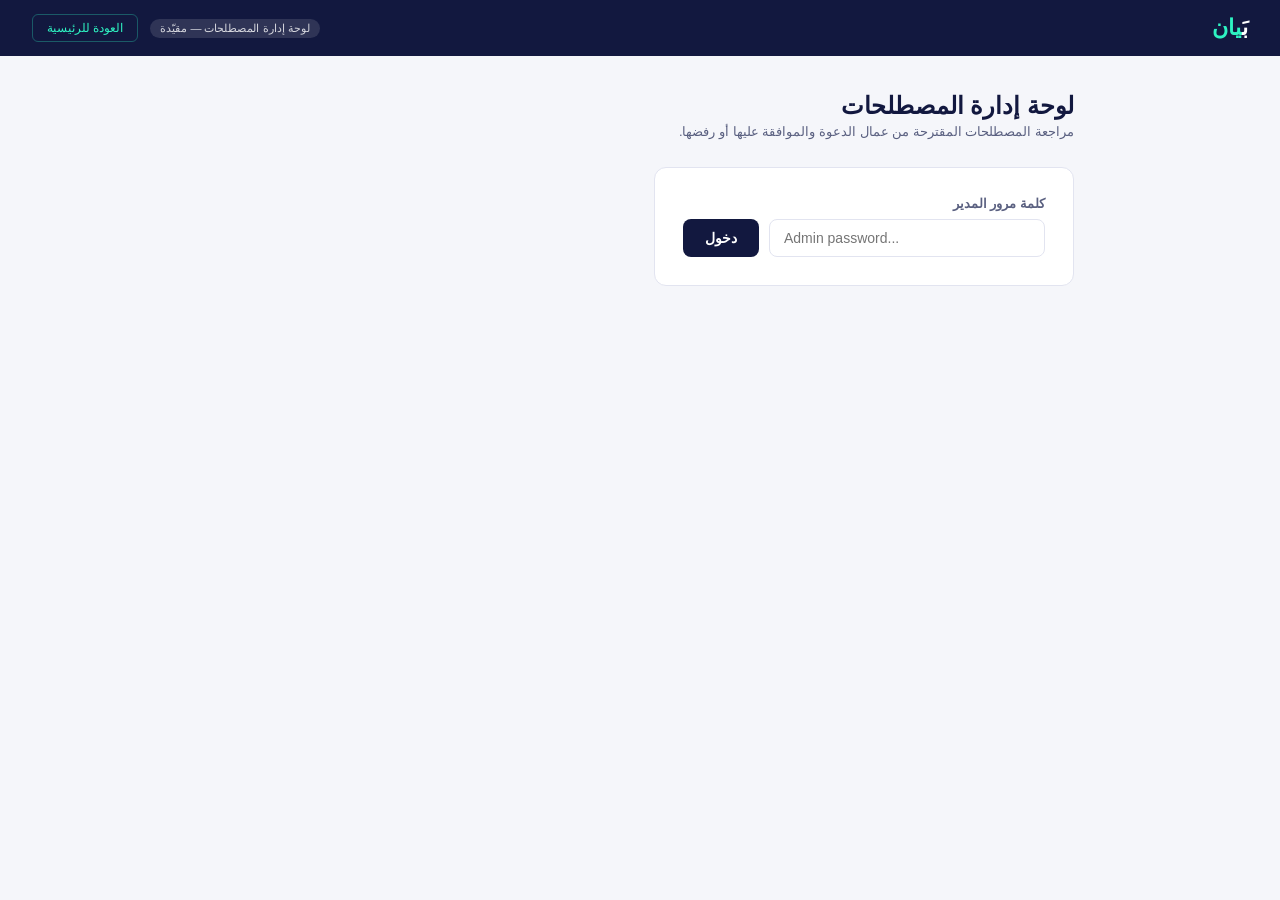
<file: src/web/templates/admin_terms.html>
<!DOCTYPE html>
<html lang="ar" dir="rtl">
<head>
<meta charset="UTF-8"/>
<meta name="viewport" content="width=device-width, initial-scale=1.0"/>
<title>بَيان — لوحة إدارة المصطلحات</title>
<style>
  *, *::before, *::after { box-sizing: border-box; margin: 0; padding: 0; }
  :root {
    --navy: #12183F; --purple: #6150EA; --teal: #2EF2C2;
    --bg: #F5F6FA; --bg2: #FFFFFF; --text-1: #12183F; --text-2: #5A6080;
    --border: #E2E4F0; --success: #0C9D74; --success-bg: #E8FBF5;
    --error: #D63F3F; --error-bg: #FEF0F0; --warn: #C47A00; --warn-bg: #FFF8E6;
    --radius: 12px;
  }
  body { font-family: 'Segoe UI', 'Helvetica Neue', sans-serif; background: var(--bg); color: var(--text-1); min-height: 100vh; }
  .header { background: var(--navy); padding: 14px 32px; display: flex; align-items: center; gap: 12px; }
  .header-logo { font-size: 22px; font-weight: 800; color: #fff; }
  .header-logo span { color: var(--teal); }
  .header-badge { font-size: 11px; background: rgba(255,255,255,0.12); color: rgba(255,255,255,0.8); padding: 3px 10px; border-radius: 20px; margin-right: auto; }
  .header-back { font-size: 12px; color: var(--teal); text-decoration: none; padding: 6px 14px; border: 1px solid rgba(46,242,194,0.3); border-radius: 6px; }
  .wrap { max-width: 900px; margin: 36px auto; padding: 0 16px 60px; }
  .page-title { font-size: 24px; font-weight: 800; color: var(--navy); margin-bottom: 4px; }
  .page-desc { font-size: 13px; color: var(--text-2); margin-bottom: 28px; }

  /* Auth gate */
  .gate-card { background: var(--bg2); border: 1px solid var(--border); border-radius: var(--radius); padding: 28px; max-width: 420px; }
  .gate-label { font-size: 13px; font-weight: 600; color: var(--text-2); margin-bottom: 8px; }
  .gate-row { display: flex; gap: 10px; }
  .gate-input { flex: 1; padding: 10px 14px; border: 1.5px solid var(--border); border-radius: 8px; font-size: 14px; outline: none; direction: ltr; }
  .gate-input:focus { border-color: var(--purple); }
  .gate-btn { padding: 10px 22px; background: var(--navy); color: #fff; border: none; border-radius: 8px; font-size: 14px; font-weight: 600; cursor: pointer; }
  .gate-err { font-size: 12px; color: var(--error); margin-top: 8px; display: none; }

  /* Stats row */
  .stats-row { display: flex; gap: 14px; margin-bottom: 24px; }
  .stat-card { background: var(--bg2); border: 1px solid var(--border); border-radius: 10px; padding: 16px 20px; flex: 1; }
  .stat-num { font-size: 28px; font-weight: 800; color: var(--purple); }
  .stat-label { font-size: 12px; color: var(--text-2); margin-top: 2px; }

  /* Section */
  .section-card { background: var(--bg2); border: 1px solid var(--border); border-radius: var(--radius); margin-bottom: 20px; overflow: hidden; }
  .section-head { padding: 16px 20px; border-bottom: 1px solid var(--border); display: flex; align-items: center; gap: 10px; }
  .section-head-title { font-size: 15px; font-weight: 700; color: var(--navy); }
  .section-badge { font-size: 11px; padding: 2px 9px; border-radius: 20px; font-weight: 700; }
  .badge-pending { background: var(--warn-bg); color: var(--warn); }
  .badge-approved { background: var(--success-bg); color: var(--success); }

  /* Term rows */
  .term-row { padding: 16px 20px; border-bottom: 1px solid var(--border); }
  .term-row:last-child { border-bottom: none; }
  .term-header { display: flex; align-items: flex-start; gap: 12px; margin-bottom: 8px; }
  .term-arabic { font-size: 18px; font-weight: 700; color: var(--navy); }
  .term-meta { font-size: 11px; color: var(--text-2); margin-top: 4px; }
  .term-field { margin-bottom: 6px; font-size: 13px; }
  .term-field-label { font-weight: 600; color: var(--text-2); margin-left: 6px; }
  .term-field-val { color: var(--text-1); }
  .term-actions { display: flex; gap: 8px; margin-top: 12px; }
  .btn-approve { padding: 7px 18px; background: var(--success); color: #fff; border: none; border-radius: 7px; font-size: 13px; font-weight: 600; cursor: pointer; }
  .btn-approve:hover { opacity: 0.88; }
  .btn-reject { padding: 7px 18px; background: transparent; color: var(--error); border: 1px solid var(--error); border-radius: 7px; font-size: 13px; font-weight: 600; cursor: pointer; }
  .btn-reject:hover { background: var(--error-bg); }
  .empty-msg { padding: 28px 20px; text-align: center; color: var(--text-2); font-size: 14px; }
  .admin-panel { display: none; }
  .admin-panel.visible { display: block; }
  .toast { position: fixed; bottom: 24px; left: 50%; transform: translateX(-50%); background: var(--navy); color: #fff; padding: 11px 22px; border-radius: 8px; font-size: 14px; display: none; z-index: 999; }
</style>
</head>
<body>
<header class="header">
  <div class="header-logo">بَ<span>يان</span></div>
  <div class="header-badge">لوحة إدارة المصطلحات — مقيّدة</div>
  <a class="header-back" href="/">العودة للرئيسية</a>
</header>

<div class="wrap">
  <div class="page-title">لوحة إدارة المصطلحات</div>
  <p class="page-desc">مراجعة المصطلحات المقترحة من عمال الدعوة والموافقة عليها أو رفضها.</p>

  <!-- Auth gate -->
  <div id="gate-card" class="gate-card">
    <div class="gate-label">كلمة مرور المدير</div>
    <div class="gate-row">
      <input type="password" class="gate-input" id="gate-input" placeholder="Admin password..." onkeydown="if(event.key==='Enter') adminLogin()"/>
      <button class="gate-btn" onclick="adminLogin()">دخول</button>
    </div>
    <div class="gate-err" id="gate-err">كلمة المرور غير صحيحة.</div>
  </div>

  <!-- Admin panel -->
  <div class="admin-panel" id="admin-panel">
    <div class="stats-row">
      <div class="stat-card"><div class="stat-num" id="stat-pending">—</div><div class="stat-label">في انتظار المراجعة</div></div>
      <div class="stat-card"><div class="stat-num" id="stat-approved">—</div><div class="stat-label">مصطلح معتمد</div></div>
    </div>

    <!-- Pending -->
    <div class="section-card">
      <div class="section-head">
        <div class="section-head-title">المصطلحات المقترحة</div>
        <span class="section-badge badge-pending" id="pending-badge">0 في الانتظار</span>
      </div>
      <div id="pending-list"><div class="empty-msg">لا توجد مصطلحات في انتظار المراجعة</div></div>
    </div>

    <!-- Approved -->
    <div class="section-card">
      <div class="section-head">
        <div class="section-head-title">المصطلحات المعتمدة</div>
        <span class="section-badge badge-approved" id="approved-badge">—</span>
      </div>
      <div id="approved-list"></div>
    </div>
  </div>
</div>

<div class="toast" id="toast"></div>

<script>
let adminPwd = '';

function adminLogin() {
  adminPwd = document.getElementById('gate-input').value.trim();
  if (!adminPwd) return;
  loadData();
}

function loadData() {
  fetch('/api/admin/terms/list', {
    method: 'POST',
    headers: {'Content-Type': 'application/json'},
    body: JSON.stringify({admin_password: adminPwd})
  })
  .then(r => r.json())
  .then(data => {
    if (data.error) {
      document.getElementById('gate-err').style.display = 'block';
      return;
    }
    document.getElementById('gate-card').style.display = 'none';
    document.getElementById('admin-panel').classList.add('visible');

    const pending  = data.pending  || [];
    const approved = data.approved || [];

    document.getElementById('stat-pending').textContent  = pending.length;
    document.getElementById('stat-approved').textContent = approved.length;
    document.getElementById('pending-badge').textContent  = pending.length + ' في الانتظار';
    document.getElementById('approved-badge').textContent = approved.length + ' مصطلح';

    renderPending(pending);
    renderApproved(approved);
  })
  .catch(() => { document.getElementById('gate-err').style.display = 'block'; });
}

function esc(s) {
  return String(s || '').replace(/&/g,'&amp;').replace(/</g,'&lt;').replace(/>/g,'&gt;');
}

function renderPending(terms) {
  const el = document.getElementById('pending-list');
  if (!terms.length) { el.innerHTML = '<div class="empty-msg">لا توجد مصطلحات في انتظار المراجعة</div>'; return; }
  el.innerHTML = terms.map(t => `
    <div class="term-row" id="row-${esc(t.id)}">
      <div class="term-header">
        <div>
          <div class="term-arabic">${esc(t.arabic_term)}</div>
          <div class="term-meta">${esc(t.submitter_name || 'مجهول')} · ${esc(t.submitter_role || '')} · ${esc(t.submitted_at ? t.submitted_at.split('T')[0] : '')}</div>
        </div>
      </div>
      <div class="term-field"><span class="term-field-label">محظور:</span><span class="term-field-val">${esc(t.forbidden_translations ? t.forbidden_translations.join(' | ') : '')}</span></div>
      <div class="term-field"><span class="term-field-label">الصيغة الرسمية:</span><span class="term-field-val">${esc(t.canonical_form)}</span></div>
      ${t.scholarly_reference ? `<div class="term-field"><span class="term-field-label">المرجع:</span><span class="term-field-val">${esc(t.scholarly_reference)}</span></div>` : ''}
      <div class="term-actions">
        <button class="btn-approve" onclick="approve('${esc(t.id)}')">موافقة وإضافة للقاموس</button>
        <button class="btn-reject"  onclick="reject('${esc(t.id)}')">رفض</button>
      </div>
    </div>
  `).join('');
}

function renderApproved(terms) {
  const el = document.getElementById('approved-list');
  if (!terms.length) { el.innerHTML = '<div class="empty-msg">لا توجد مصطلحات مضافة حتى الآن من خلال بوابة العمال</div>'; return; }
  el.innerHTML = terms.map(t => `
    <div class="term-row">
      <div class="term-arabic">${esc(t.arabic_term)}</div>
      <div class="term-field" style="margin-top:6px"><span class="term-field-label">الصيغة الرسمية:</span><span class="term-field-val">${esc(t.canonical_form)}</span></div>
    </div>
  `).join('');
}

function approve(id) {
  fetch('/api/admin/terms/approve', {
    method: 'POST',
    headers: {'Content-Type': 'application/json'},
    body: JSON.stringify({admin_password: adminPwd, term_id: id})
  })
  .then(r => r.json())
  .then(data => {
    if (data.success) { showToast('تمت الموافقة وإضافة المصطلح للقاموس'); loadData(); }
    else showToast('خطأ: ' + (data.error || 'غير محدد'));
  });
}

function reject(id) {
  if (!confirm('هل تريد رفض هذا المصطلح؟')) return;
  fetch('/api/admin/terms/reject', {
    method: 'POST',
    headers: {'Content-Type': 'application/json'},
    body: JSON.stringify({admin_password: adminPwd, term_id: id})
  })
  .then(r => r.json())
  .then(data => {
    if (data.success) { showToast('تم رفض المصطلح'); loadData(); }
    else showToast('خطأ');
  });
}

function showToast(msg) {
  const t = document.getElementById('toast');
  t.textContent = msg;
  t.style.display = 'block';
  setTimeout(() => t.style.display = 'none', 3000);
}
</script>
</body>
</html>
</file>
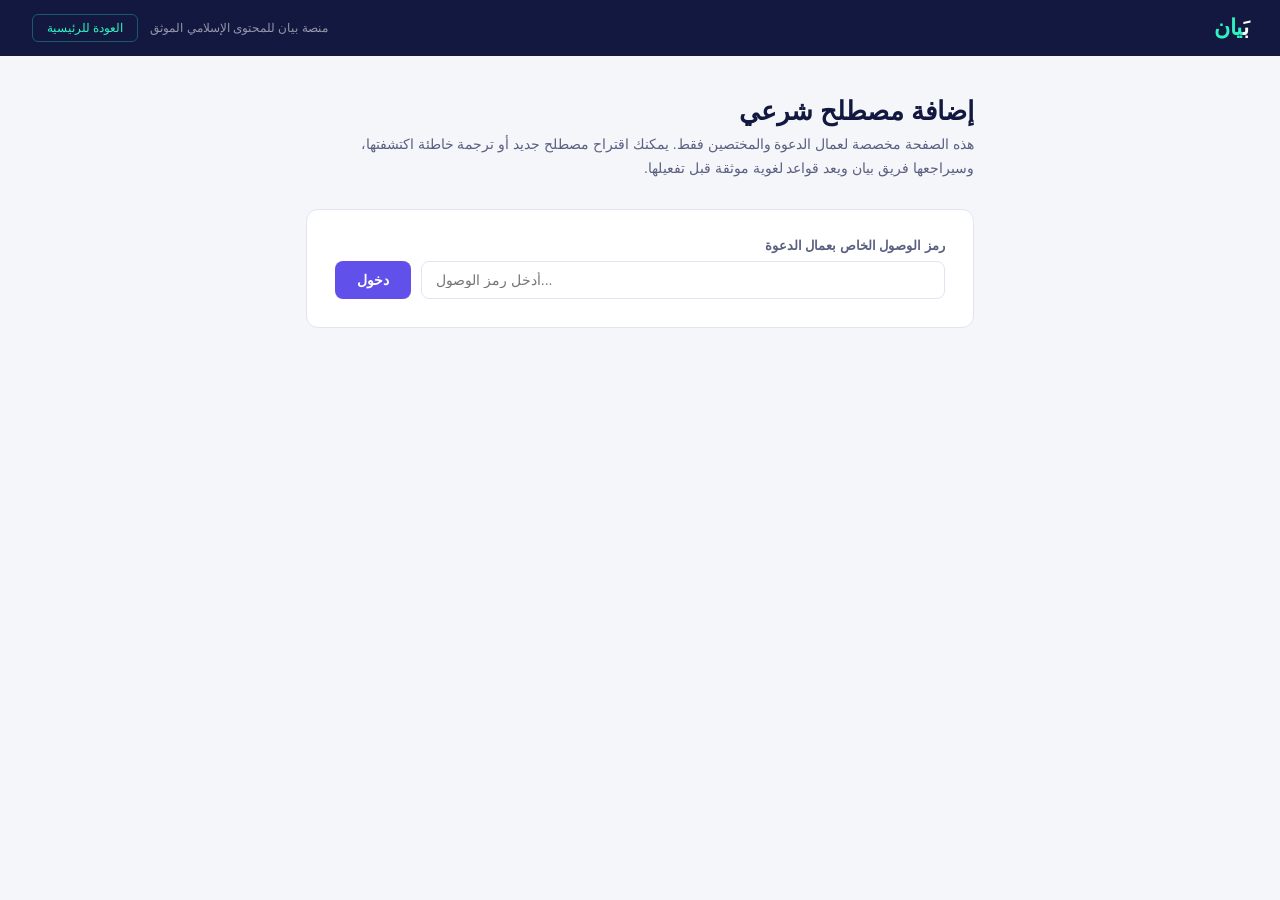
<file: src/web/templates/terms.html>
<!DOCTYPE html>
<html lang="ar" dir="rtl">
<head>
<meta charset="UTF-8"/>
<meta name="viewport" content="width=device-width, initial-scale=1.0"/>
<title>بَيان — إضافة مصطلح شرعي</title>
<style>
  *, *::before, *::after { box-sizing: border-box; margin: 0; padding: 0; }
  :root {
    --navy:   #12183F;
    --purple: #6150EA;
    --teal:   #2EF2C2;
    --bg:     #F5F6FA;
    --bg2:    #FFFFFF;
    --text-1: #12183F;
    --text-2: #5A6080;
    --border: #E2E4F0;
    --success:#0C9D74;
    --success-bg: #E8FBF5;
    --error:  #D63F3F;
    --error-bg: #FEF0F0;
    --radius: 12px;
  }
  body {
    font-family: 'Segoe UI', 'Helvetica Neue', sans-serif;
    background: var(--bg);
    color: var(--text-1);
    min-height: 100vh;
  }

  /* Header */
  .header {
    background: var(--navy);
    padding: 14px 32px;
    display: flex;
    align-items: center;
    gap: 12px;
  }
  .header-logo {
    font-size: 22px;
    font-weight: 800;
    color: #fff;
    letter-spacing: -0.5px;
  }
  .header-logo span { color: var(--teal); }
  .header-sub {
    font-size: 12px;
    color: rgba(255,255,255,0.55);
    margin-right: auto;
  }
  .header-back {
    font-size: 12px;
    color: var(--teal);
    text-decoration: none;
    padding: 6px 14px;
    border: 1px solid rgba(46,242,194,0.3);
    border-radius: 6px;
    transition: background 0.2s;
  }
  .header-back:hover { background: rgba(46,242,194,0.08); }

  /* Main layout */
  .wrap {
    max-width: 700px;
    margin: 40px auto;
    padding: 0 16px 60px;
  }

  .page-title {
    font-size: 26px;
    font-weight: 800;
    color: var(--navy);
    margin-bottom: 6px;
  }
  .page-desc {
    font-size: 14px;
    color: var(--text-2);
    line-height: 1.7;
    margin-bottom: 28px;
  }

  /* Access gate */
  .gate-card {
    background: var(--bg2);
    border: 1px solid var(--border);
    border-radius: var(--radius);
    padding: 28px;
    margin-bottom: 20px;
  }
  .gate-label {
    font-size: 13px;
    font-weight: 600;
    color: var(--text-2);
    margin-bottom: 8px;
  }
  .gate-row {
    display: flex;
    gap: 10px;
  }
  .gate-input {
    flex: 1;
    padding: 10px 14px;
    border: 1.5px solid var(--border);
    border-radius: 8px;
    font-size: 14px;
    outline: none;
    transition: border-color 0.2s;
    direction: ltr;
  }
  .gate-input:focus { border-color: var(--purple); }
  .gate-btn {
    padding: 10px 22px;
    background: var(--purple);
    color: #fff;
    border: none;
    border-radius: 8px;
    font-size: 14px;
    font-weight: 600;
    cursor: pointer;
    transition: opacity 0.2s;
  }
  .gate-btn:hover { opacity: 0.88; }
  .gate-err {
    font-size: 12px;
    color: var(--error);
    margin-top: 8px;
    display: none;
  }

  /* Form card */
  .form-card {
    background: var(--bg2);
    border: 1px solid var(--border);
    border-radius: var(--radius);
    padding: 28px;
    display: none;
  }
  .form-card.visible { display: block; }

  .section-title {
    font-size: 16px;
    font-weight: 700;
    color: var(--navy);
    margin-bottom: 20px;
    padding-bottom: 12px;
    border-bottom: 1px solid var(--border);
  }

  .field-group {
    margin-bottom: 18px;
  }
  .field-label {
    font-size: 13px;
    font-weight: 600;
    color: var(--text-2);
    margin-bottom: 6px;
    display: block;
  }
  .field-label .req { color: var(--purple); margin-right: 3px; }
  .field-hint {
    font-size: 11px;
    color: var(--text-2);
    margin-bottom: 6px;
    opacity: 0.7;
  }
  input[type="text"], textarea, select {
    width: 100%;
    padding: 10px 14px;
    border: 1.5px solid var(--border);
    border-radius: 8px;
    font-size: 14px;
    font-family: inherit;
    outline: none;
    color: var(--text-1);
    background: var(--bg);
    transition: border-color 0.2s;
    resize: vertical;
  }
  input[type="text"]:focus, textarea:focus, select:focus {
    border-color: var(--purple);
    background: #fff;
  }
  textarea { min-height: 90px; }

  select {
    appearance: none;
    background-image: url("data:image/svg+xml,%3Csvg xmlns='http://www.w3.org/2000/svg' width='12' height='12' viewBox='0 0 12 12'%3E%3Cpath d='M2 4l4 4 4-4' stroke='%235A6080' stroke-width='1.4' fill='none' stroke-linecap='round'/%3E%3C/svg%3E");
    background-repeat: no-repeat;
    background-position: left 14px center;
    padding-left: 36px;
  }

  .submit-btn {
    width: 100%;
    padding: 13px;
    background: var(--purple);
    color: #fff;
    border: none;
    border-radius: 10px;
    font-size: 15px;
    font-weight: 700;
    cursor: pointer;
    margin-top: 8px;
    transition: opacity 0.2s, transform 0.1s;
  }
  .submit-btn:hover { opacity: 0.9; }
  .submit-btn:active { transform: scale(0.99); }
  .submit-btn:disabled { opacity: 0.5; cursor: not-allowed; }

  /* Success */
  .success-card {
    background: var(--success-bg);
    border: 1px solid #A8EDDA;
    border-radius: var(--radius);
    padding: 24px 28px;
    display: none;
    text-align: center;
  }
  .success-card.visible { display: block; }
  .success-icon { font-size: 36px; margin-bottom: 10px; }
  .success-title { font-size: 18px; font-weight: 700; color: var(--success); margin-bottom: 6px; }
  .success-sub { font-size: 14px; color: var(--text-2); }
  .success-again {
    margin-top: 16px;
    font-size: 13px;
    color: var(--purple);
    cursor: pointer;
    text-decoration: underline;
  }

  /* Approved terms list */
  .terms-list-section {
    margin-top: 36px;
  }
  .terms-list-title {
    font-size: 16px;
    font-weight: 700;
    color: var(--navy);
    margin-bottom: 14px;
  }
  .terms-count {
    font-size: 12px;
    color: var(--text-2);
    background: var(--bg);
    border: 1px solid var(--border);
    border-radius: 20px;
    padding: 2px 10px;
    display: inline-block;
    margin-right: 8px;
    vertical-align: middle;
  }
  .term-chip {
    display: inline-flex;
    align-items: center;
    gap: 6px;
    background: var(--bg2);
    border: 1px solid var(--border);
    border-radius: 20px;
    padding: 5px 14px;
    font-size: 13px;
    color: var(--navy);
    margin: 4px;
  }
  .term-chip-dot {
    width: 7px; height: 7px;
    border-radius: 50%;
    background: var(--teal);
    display: inline-block;
  }
</style>
</head>
<body>

<header class="header">
  <div class="header-logo">بَ<span>يان</span></div>
  <div class="header-sub">منصة بيان للمحتوى الإسلامي الموثق</div>
  <a class="header-back" href="/">العودة للرئيسية</a>
</header>

<div class="wrap">
  <div class="page-title">إضافة مصطلح شرعي</div>
  <p class="page-desc">
    هذه الصفحة مخصصة لعمال الدعوة والمختصين فقط. يمكنك اقتراح مصطلح جديد أو ترجمة خاطئة اكتشفتها،
    وسيراجعها فريق بيان ويعد قواعد لغوية موثقة قبل تفعيلها.
  </p>

  <!-- Access Gate -->
  <div class="gate-card" id="gate-card">
    <div class="gate-label">رمز الوصول الخاص بعمال الدعوة</div>
    <div class="gate-row">
      <input type="password" class="gate-input" id="gate-input" placeholder="أدخل رمز الوصول..." onkeydown="if(event.key==='Enter') unlock()"/>
      <button class="gate-btn" onclick="unlock()">دخول</button>
    </div>
    <div class="gate-err" id="gate-err">رمز الوصول غير صحيح. تواصل مع فريق بيان للحصول على الرمز.</div>
  </div>

  <!-- Submission Form (hidden until unlocked) -->
  <div class="form-card" id="form-card">
    <div class="section-title">بيانات المصطلح المقترح</div>

    <div class="field-group">
      <label class="field-label"><span class="req">*</span> المصطلح بالعربية</label>
      <div class="field-hint">مثال: التوحيد، الفطرة، الإحسان</div>
      <input type="text" id="f-arabic" placeholder="اكتب المصطلح العربي..."/>
    </div>

    <div class="field-group">
      <label class="field-label"><span class="req">*</span> الترجمات المحظورة</label>
      <div class="field-hint">الترجمات الخاطئة أو المُضلِّلة التي يجب تجنبها — كل ترجمة في سطر مستقل</div>
      <textarea id="f-forbidden" placeholder="مثال:&#10;Holy War&#10;Tax&#10;Fear of God alone"></textarea>
    </div>

    <div class="field-group">
      <label class="field-label"><span class="req">*</span> الصيغة الرسمية المعتمدة</label>
      <div class="field-hint">الترجمة الصحيحة الكاملة مع السياق إن لزم</div>
      <textarea id="f-canonical" placeholder="مثال: Tawheed (the exclusive Oneness of Allah — no partner, no equal)"></textarea>
    </div>

    <div class="field-group">
      <label class="field-label">المرجع العلمي</label>
      <div class="field-hint">المصدر الذي يؤكد هذه الترجمة (اختياري)</div>
      <input type="text" id="f-reference" placeholder="مثال: قاموس الجمهرة، ص. 45 — أو: فتوى الأزهر رقم..."/>
    </div>

    <div class="field-group">
      <label class="field-label">اسمك (اختياري)</label>
      <input type="text" id="f-name" placeholder="اسمك أو لقبك"/>
    </div>

    <div class="field-group">
      <label class="field-label">صفتك</label>
      <select id="f-role">
        <option value="">— اختر صفتك —</option>
        <option value="داعية">داعية</option>
        <option value="عالم شرعي">عالم شرعي</option>
        <option value="أكاديمي">أكاديمي</option>
        <option value="متخصص في اللغة العربية">متخصص في اللغة العربية</option>
        <option value="مترجم إسلامي">مترجم إسلامي</option>
        <option value="طالب علم شرعي">طالب علم شرعي</option>
      </select>
    </div>

    <button class="submit-btn" id="submit-btn" onclick="submitTerm()">إرسال للمراجعة</button>
  </div>

  <!-- Success -->
  <div class="success-card" id="success-card">
    <div class="success-icon">✓</div>
    <div class="success-title">تم إرسال المصطلح للمراجعة</div>
    <div class="success-sub">سيراجع فريق بيان المصطلح المقترح وسيتطلب تفعيله قاعدة لغوية موثقة بعد الموافقة عليه. شكراً لمساهمتك.</div>
    <div class="success-again" onclick="resetForm()">إضافة مصطلح آخر</div>
  </div>

  <!-- Approved terms list -->
  <div class="terms-list-section" id="terms-list-section" style="display:none;">
    <div class="terms-list-title">
      المصطلحات المعتمدة حالياً
      <span class="terms-count" id="terms-count">...</span>
    </div>
    <div id="terms-chips"></div>
  </div>
</div>

<script>
// Access code is hashed on the backend — we just call the API
const WORKER_KEY = 'bayan_worker_unlocked';

function unlock() {
  const code = document.getElementById('gate-input').value.trim();
  if (!code) return;

  fetch('/api/terms/check-access', {
    method: 'POST',
    headers: {'Content-Type': 'application/json'},
    body: JSON.stringify({code})
  })
  .then(r => r.json())
  .then(data => {
    if (data.valid) {
      sessionStorage.setItem(WORKER_KEY, data.token);
      showForm();
    } else {
      document.getElementById('gate-err').style.display = 'block';
    }
  })
  .catch(() => {
    document.getElementById('gate-err').style.display = 'block';
  });
}

function showForm() {
  document.getElementById('gate-card').style.display = 'none';
  document.getElementById('form-card').classList.add('visible');
  document.getElementById('terms-list-section').style.display = 'block';
  loadApprovedTerms();
}

function loadApprovedTerms() {
  fetch('/api/terms/list')
  .then(r => r.json())
  .then(data => {
    const chips = document.getElementById('terms-chips');
    const count = document.getElementById('terms-count');
    const terms = data.terms || [];
    count.textContent = terms.length + ' مصطلح';
    chips.innerHTML = terms.map(t =>
      `<span class="term-chip"><span class="term-chip-dot"></span>${String(t.arabic).replace(/&/g,'&amp;').replace(/</g,'&lt;').replace(/>/g,'&gt;')}</span>`
    ).join('');
  });
}

function submitTerm() {
  const arabic    = document.getElementById('f-arabic').value.trim();
  const forbidden = document.getElementById('f-forbidden').value.trim();
  const canonical = document.getElementById('f-canonical').value.trim();
  const reference = document.getElementById('f-reference').value.trim();
  const name      = document.getElementById('f-name').value.trim();
  const role      = document.getElementById('f-role').value;

  if (!arabic || !forbidden || !canonical) {
    alert('يرجى ملء الحقول الإلزامية: المصطلح، الترجمات المحظورة، الصيغة الرسمية');
    return;
  }

  const btn = document.getElementById('submit-btn');
  btn.disabled = true;
  btn.textContent = 'جارٍ الإرسال...';

  fetch('/api/terms/submit', {
    method: 'POST',
    headers: {'Content-Type': 'application/json'},
    body: JSON.stringify({
      worker_token: sessionStorage.getItem(WORKER_KEY) || '',
      arabic_term: arabic,
      forbidden_translations: forbidden,
      canonical_form: canonical,
      scholarly_reference: reference,
      submitter_name: name,
      submitter_role: role
    })
  })
  .then(r => r.json())
  .then(data => {
    if (data.success) {
      document.getElementById('form-card').classList.remove('visible');
      document.getElementById('success-card').classList.add('visible');
    } else {
      alert('حدث خطأ. يرجى المحاولة مرة أخرى.');
      btn.disabled = false;
      btn.textContent = 'إرسال للمراجعة';
    }
  })
  .catch(() => {
    alert('تعذر الاتصال بالخادم.');
    btn.disabled = false;
    btn.textContent = 'إرسال للمراجعة';
  });
}

function resetForm() {
  document.getElementById('success-card').classList.remove('visible');
  document.getElementById('form-card').classList.add('visible');
  document.getElementById('f-arabic').value = '';
  document.getElementById('f-forbidden').value = '';
  document.getElementById('f-canonical').value = '';
  document.getElementById('f-reference').value = '';
  document.getElementById('f-name').value = '';
  document.getElementById('f-role').value = '';
  document.getElementById('submit-btn').disabled = false;
  document.getElementById('submit-btn').textContent = 'إرسال للمراجعة';
  loadApprovedTerms();
}

// Auto-unlock if already authenticated this session
if (sessionStorage.getItem(WORKER_KEY)) {
  showForm();
}
</script>
</body>
</html>
</file>
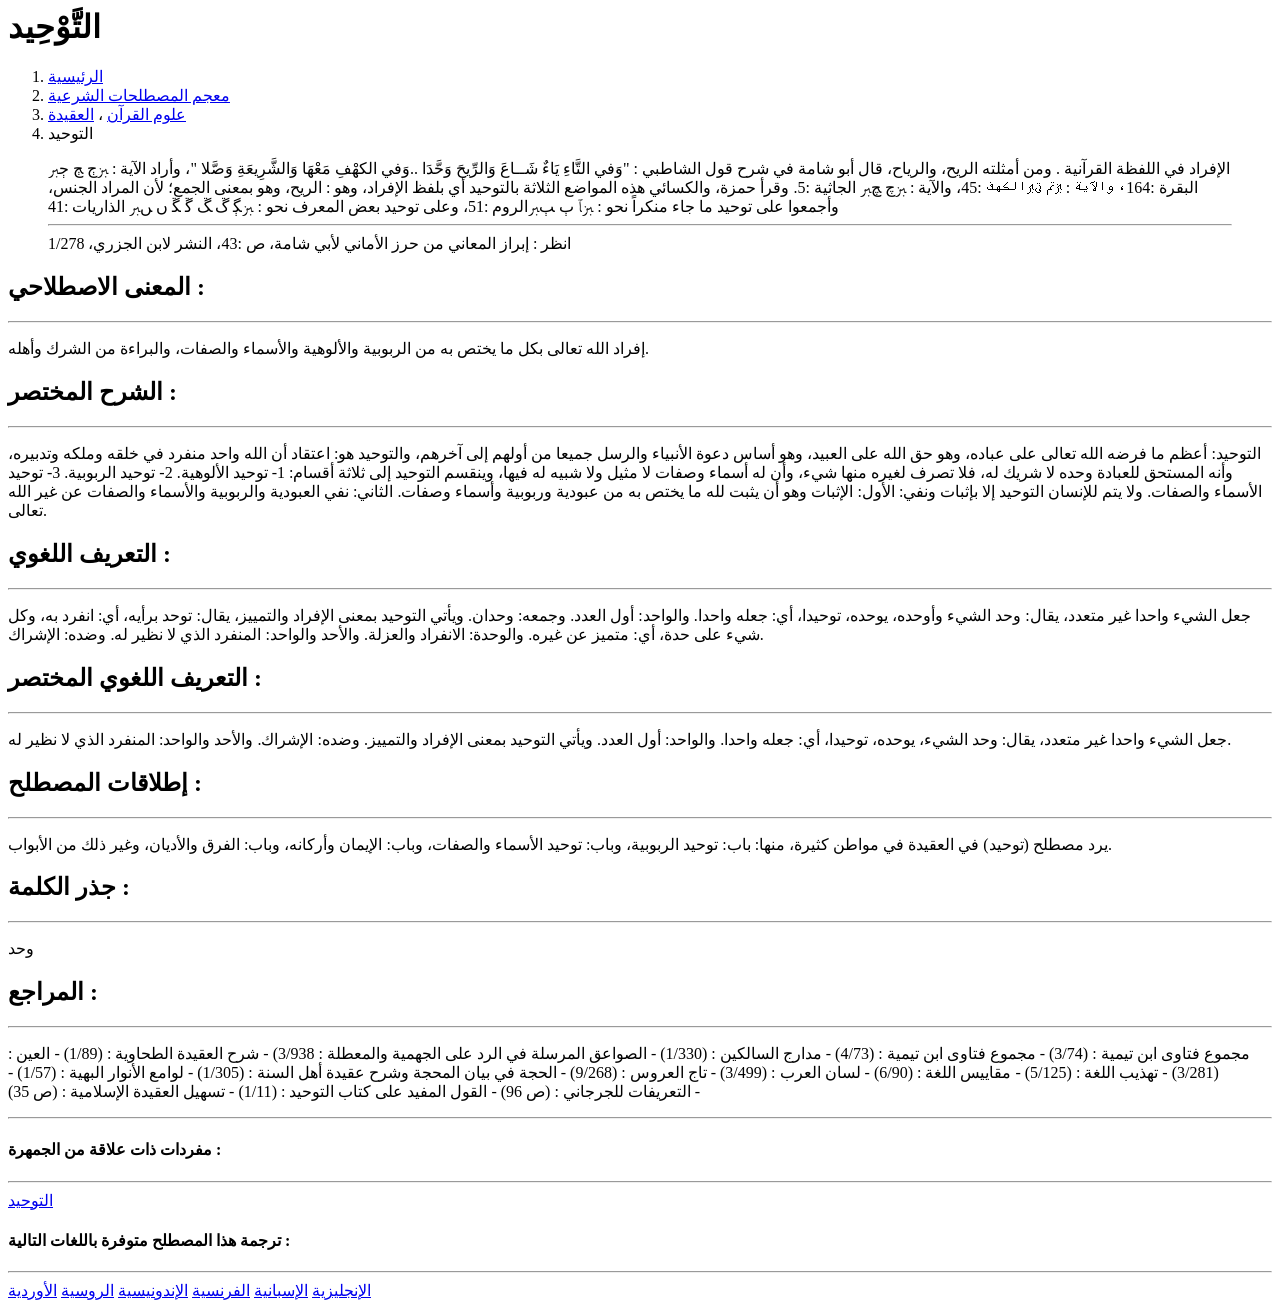
<file: tests/fixtures/dictionary/tawhid-ar.html>
<html><head><title>معنى : التوحيد - الجمهرة</title></head><body><main class="bg-grey pb-30">
<div class="text-white searchbox-featured" data-bg-possition="center">
<div class="container">
<div class="py-5 text-center">
<h1 class="subtitle text-center">التَّوْحِيد</h1>
</div>
</div>
</div>
<div class="breadcrumbs">
<div class="container">
<ol>
<li><a href="/">الرئيسية</a></li>
<li><a href="/dictionary">معجم المصطلحات الشرعية</a></li>
<li>
<a href="https://islamic-content.com/legacy-dictionary/group/5">علوم القرآن</a>                                     ،                                                             <a href="https://islamic-content.com/legacy-dictionary/group/7">العقيدة</a> </li>
<li class="active">التوحيد</li>
</ol>
</div>
</div>
<div class="pb-50">
<div class="container single-content">
<article class="entry-wraper">
<div class="entry-main-content wow fadeIn">
<div class="bg-white border-radius-5 has-border wow fadeInUp p-20 mb-20">
<article class="term">
<blockquote cite="معجم المصطلحات الشرعية">الإفراد  في اللفظة القرآنية .  ومن  أمثلته الريح، والرياح، قال أبو شامة  في شرح قول الشاطبي :  "وَفي  التَّاءِ يَاءٌ شَــاعَ وَالرِّيحَ  وَحَّدَا ..وَفي  الكهْفِ مَعْهَا وَالشَّرِيعَةِ  وَصَّلا "،  وأراد الآية :  <span class="ayah page_P025">ﱫﭲ ﭳ ﭴﱪ</span>  البقرة :164،  والآية :  <span class="ayah page_P298">ﱫﰎ ﰏﱪ</span>الكهف :45،  والآية :  <span class="ayah page_P499">ﱫﭺ ﭻﱪ</span>  الجاثية :5.  وقرأ  حمزة، والكسائي هذه المواضع الثلاثة  بالتوحيد أي بلفظ الإفراد، وهو :  الريح،  وهو بمعنى الجمع؛ لأن المراد الجنس،  وأجمعوا على توحيد ما جاء منكراً نحو :  <span class="ayah page_P410">ﱫﭑ ﭒ ﭓﱪ</span>الروم :51،  وعلى توحيد بعض المعرف نحو :  <span class="ayah page_P522">ﱫﮙ ﮚ ﮛ ﮜ ﮝ ﮞ ﮟﱪ</span>  الذاريات :41
                                                                                                            <hr class="section-divider"/>
<span class="footnote">انظر :  إبراز  المعاني من حرز الأماني لأبي شامة،  ص :43،  النشر لابن الجزري، 1/278</span>
</blockquote>
<div class="encyclopedia">
<h2 class="mt-5"><i aria-hidden="true" class="icon icon-wiki-feather"></i>المعنى
                                                الاصطلاحي :</h2>
<hr class="section-divider"/>
<p>إفراد الله تعالى بكل ما يختص به من الربوبية والألوهية والأسماء والصفات، والبراءة من الشرك وأهله.</p>
<h2 class="mt-5"><i aria-hidden="true" class="icon icon-wiki-feather"></i>الشرح
                                                المختصر
                                                :</h2>
<hr class="section-divider"/>
<p>التوحيد: أعظم ما فرضه الله تعالى على عباده، وهو حق الله على العبيد، وهو أساس دعوة الأنبياء والرسل جميعا من أولهم إلى آخرهم، والتوحيد هو: اعتقاد أن الله واحد منفرد في خلقه وملكه وتدبيره، وأنه المستحق للعبادة وحده لا شريك له، فلا تصرف لغيره منها شيء، وأن له أسماء وصفات لا مثيل ولا شبيه له فيها، وينقسم التوحيد إلى ثلاثة أقسام: 1- توحيد الألوهية. 2- توحيد الربوبية. 3- توحيد الأسماء والصفات. ولا يتم للإنسان التوحيد إلا بإثبات ونفي: الأول: الإثبات وهو أن يثبت لله ما يختص به من عبودية وربوبية وأسماء وصفات. الثاني: نفي العبودية والربوبية والأسماء والصفات عن غير الله تعالى.</p>
<h2 class="mt-5"><i aria-hidden="true" class="icon icon-wiki-feather"></i>
                                                التعريف اللغوي :</h2>
<hr class="section-divider"/>
<p>جعل الشيء واحدا غير متعدد، يقال: وحد الشيء وأوحده، يوحده، توحيدا، أي: جعله واحدا. والواحد: أول العدد. وجمعه: وحدان. ويأتي التوحيد بمعنى الإفراد والتمييز، يقال: توحد برأيه، أي: انفرد به، وكل شيء على حدة، أي: متميز عن غيره. والوحدة: الانفراد والعزلة. والأحد والواحد: المنفرد الذي لا نظير له. وضده: الإشراك.</p>
<h2 class="mt-5"><i aria-hidden="true" class="icon icon-wiki-feather"></i>التعريف
                                                اللغوي
                                                المختصر :</h2>
<hr class="section-divider"/>
<p>جعل الشيء واحدا غير متعدد، يقال: وحد الشيء، يوحده، توحيدا، أي: جعله واحدا. والواحد: أول العدد. ويأتي التوحيد بمعنى الإفراد والتمييز. وضده: الإشراك. والأحد والواحد: المنفرد الذي لا نظير له.</p>
<h2 class="mt-5"><i aria-hidden="true" class="icon icon-wiki-feather"></i>
                                                إطلاقات المصطلح :</h2>
<hr class="section-divider"/>
<p>يرد مصطلح (توحيد) في العقيدة في مواطن كثيرة، منها: باب: توحيد الربوبية، وباب: توحيد الأسماء والصفات، وباب: الإيمان وأركانه، وباب: الفرق والأديان، وغير ذلك من الأبواب.</p>
<h2 class="mt-5"><i aria-hidden="true" class="icon icon-wiki-feather"></i>جذر
                                                الكلمة
                                                :</h2>
<hr class="section-divider"/>
<p>وحد</p>
<h2 class="mt-5"><i aria-hidden="true" class="icon icon-wiki-feather"></i>
                                                المراجع :
                                            </h2>
<hr class="section-divider"/>
<p>مجموع فتاوى ابن تيمية : (3/74) - مجموع فتاوى ابن تيمية : (4/73) - مدارج السالكين : (1/330) - الصواعق المرسلة في الرد على الجهمية والمعطلة : 3/938) - شرح العقيدة الطحاوية : (1/89) - العين : (3/281) - تهذيب اللغة : (5/125) - مقاييس اللغة : (6/90) - لسان العرب : (3/499) - تاج العروس : (9/268) - الحجة في بيان المحجة وشرح عقيدة أهل السنة : (1/305) - لوامع الأنوار البهية : (1/57) - التعريفات للجرجاني : (ص 96) - القول المفيد على كتاب التوحيد : (1/11) - تسهيل العقيدة الإسلامية : (ص 35) -</p>
<hr class="hr-text" data-content="موسوعة المصطلحات الإسلامية المترجمة"/>
</div>
<!--    <h6>تعريف مصطلح التوحيد في معجم المصطلحات الشرعية</h6>
                          --> </article>
<section id="related">
<div class="row">
<div class="col-md-12">
<h4 class="mt-5">مفردات ذات علاقة من الجمهرة :
                                            </h4>
<hr class="section-divider"/>
<div class="list-group">
<a class="list-group-item list-group-item-action" href="https://islamic-content.com/t/321">التوحيد</a>
</div>
</div>
</div>
</section>
<section id="related">
<div class="row">
<div class="col-md-12">
<h4 class="mt-5">ترجمة هذا المصطلح متوفرة باللغات التالية :
                                            </h4>
<hr class="section-divider"/>
<div class="list-group">
<a class="list-group-item list-group-item-action" href="/legacy-dictionary/word/3529/en">الإنجليزية</a>
<a class="list-group-item list-group-item-action" href="/legacy-dictionary/word/3529/es">الإسبانية</a>
<a class="list-group-item list-group-item-action" href="/legacy-dictionary/word/3529/fr">الفرنسية</a>
<a class="list-group-item list-group-item-action" href="/legacy-dictionary/word/3529/id">الإندونيسية</a>
<a class="list-group-item list-group-item-action" href="/legacy-dictionary/word/3529/ru">الروسية</a>
<a class="list-group-item list-group-item-action" href="/legacy-dictionary/word/3529/ur">الأوردية</a>
</div>
</div>
</div>
</section>
</div>
</div>
</article>
</div>
</div>
</main></body></html>
</file>
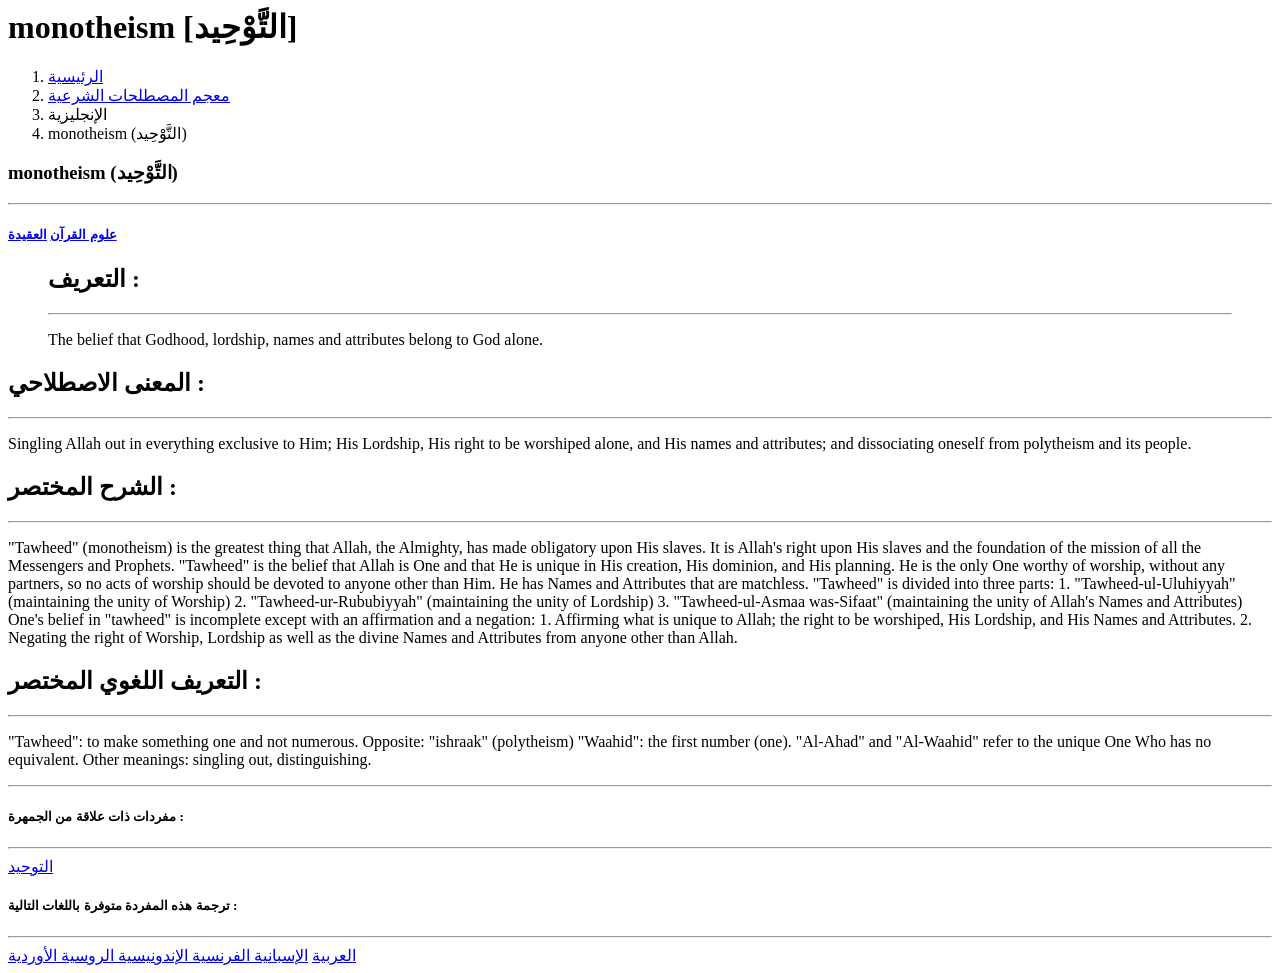
<file: tests/fixtures/dictionary/tawhid-en.html>
<html><head><title>معنى : monotheism - التوحيد - الجمهرة</title></head><body><main class="bg-grey pb-30">
<div class="text-white searchbox-featured" data-bg-possition="center">
<div class="container">
<div class="py-5 text-center">
<h1 class="subtitle text-center">monotheism [التَّوْحِيد]</h1>
</div>
</div>
</div>
<div class="breadcrumbs">
<div class="container">
<ol>
<li><a href="/">الرئيسية</a></li>
<li><a href="/dictionary">معجم المصطلحات الشرعية</a></li>
<li>الإنجليزية</li>
<li class="active">monotheism (التَّوْحِيد)</li>
</ol>
</div>
</div>
<div class="pb-50">
<div class="container single-content">
<article class="entry-wraper">
<div class="entry-main-content wow fadeIn">
<div class="bg-white border-radius-5 has-border wow fadeInUp p-20 mb-20">
<article class="term">
<h1>monotheism (التَّوْحِيد)</h1>
<hr class="section-divider"/>
<h5 style="text-align: left;">
<a class="badge badge-primary" href="https://islamic-content.com/legacy-dictionary/group/5">علوم القرآن</a>
<a class="badge badge-primary" href="https://islamic-content.com/legacy-dictionary/group/7">العقيدة</a>
</h5>
<blockquote cite="معجم المصطلحات الشرعية">
<h2 class="mt-5"><i aria-hidden="true" class="icon icon-wiki-feather"></i>التعريف
                                            :</h2>
<hr class="section-divider"/>
<p class="mt-5">The belief that Godhood, lordship, names and attributes belong to God alone.</p>
</blockquote>
<div class="encyclopedia">
<h2 class="mt-5"><i aria-hidden="true" class="icon icon-wiki-feather"></i>المعنى
                                                الاصطلاحي :</h2>
<hr class="section-divider"/>
<p>Singling Allah out in everything exclusive to Him; His Lordship, His right to be worshiped alone, and His names and attributes; and dissociating oneself from polytheism and its people.</p>
<h2 class="mt-5"><i aria-hidden="true" class="icon icon-wiki-feather"></i>الشرح
                                                المختصر
                                                :</h2>
<hr class="section-divider"/>
<p>"Tawheed" (monotheism) is the greatest thing that Allah, the Almighty, has made obligatory upon His slaves. It is Allah's right upon His slaves and the foundation of the mission of all the Messengers and Prophets. "Tawheed" is the belief that Allah is One and that He is unique in His creation, His dominion, and His planning. He is the only One worthy of worship, without any partners, so no acts of worship should be devoted to anyone other than Him. He has Names and Attributes that are matchless. "Tawheed" is divided into three parts: 1. "Tawheed-ul-Uluhiyyah" (maintaining the unity of Worship) 2. "Tawheed-ur-Rububiyyah" (maintaining the unity of Lordship) 3. "Tawheed-ul-Asmaa was-Sifaat" (maintaining the unity of Allah's Names and Attributes) One's belief in "tawheed" is incomplete except with an affirmation and a negation: 1. Affirming what is unique to Allah; the right to be worshiped, His Lordship, and His Names and Attributes. 2. Negating the right of Worship, Lordship as well as the divine Names and Attributes from anyone other than Allah.</p>
<h2 class="mt-5"><i aria-hidden="true" class="icon icon-wiki-feather"></i>التعريف
                                                اللغوي
                                                المختصر :</h2>
<hr class="section-divider"/>
<p>"Tawheed": to make something one and not numerous. Opposite: "ishraak" (polytheism) "Waahid": the first number (one). "Al-Ahad" and "Al-Waahid" refer to the unique One Who has no equivalent. Other meanings: singling out, distinguishing.</p>
<hr class="hr-text" data-content="موسوعة المصطلحات الإسلامية المترجمة"/>
</div>
</article>
<section id="related">
<div class="row">
<div class="col-md-12">
<h5 class="mt-3">مفردات ذات علاقة من الجمهرة : 
</h5>
<hr class="section-divider"/>
<div class="list-group">
<a class="list-group-item list-group-item-action" href="https://islamic-content.com/t/321">التوحيد</a>
</div>
</div>
</div>
</section>
<section id="related">
<div class="row">
<div class="col-md-12">
<h5 class="mt-3">ترجمة هذه المفردة متوفرة باللغات التالية : 
</h5>
<hr class="section-divider"/>
<div class="list-group">
<a class="list-group-item list-group-item-action" href="/dictionary/word/3529">العربية</a>
<a class="list-group-item list-group-item-action" href="/dictionary/word/3529/es">
                                                            الإسبانية
                                                        </a>
<a class="list-group-item list-group-item-action" href="/dictionary/word/3529/fr">
                                                            الفرنسية
                                                        </a>
<a class="list-group-item list-group-item-action" href="/dictionary/word/3529/id">
                                                            الإندونيسية
                                                        </a>
<a class="list-group-item list-group-item-action" href="/dictionary/word/3529/ru">
                                                            الروسية
                                                        </a>
<a class="list-group-item list-group-item-action" href="/dictionary/word/3529/ur">
                                                            الأوردية
                                                        </a>
</div>
</div>
</div>
</section>
</div>
</div>
</article>
</div>
</div>
</main></body></html>
</file>
